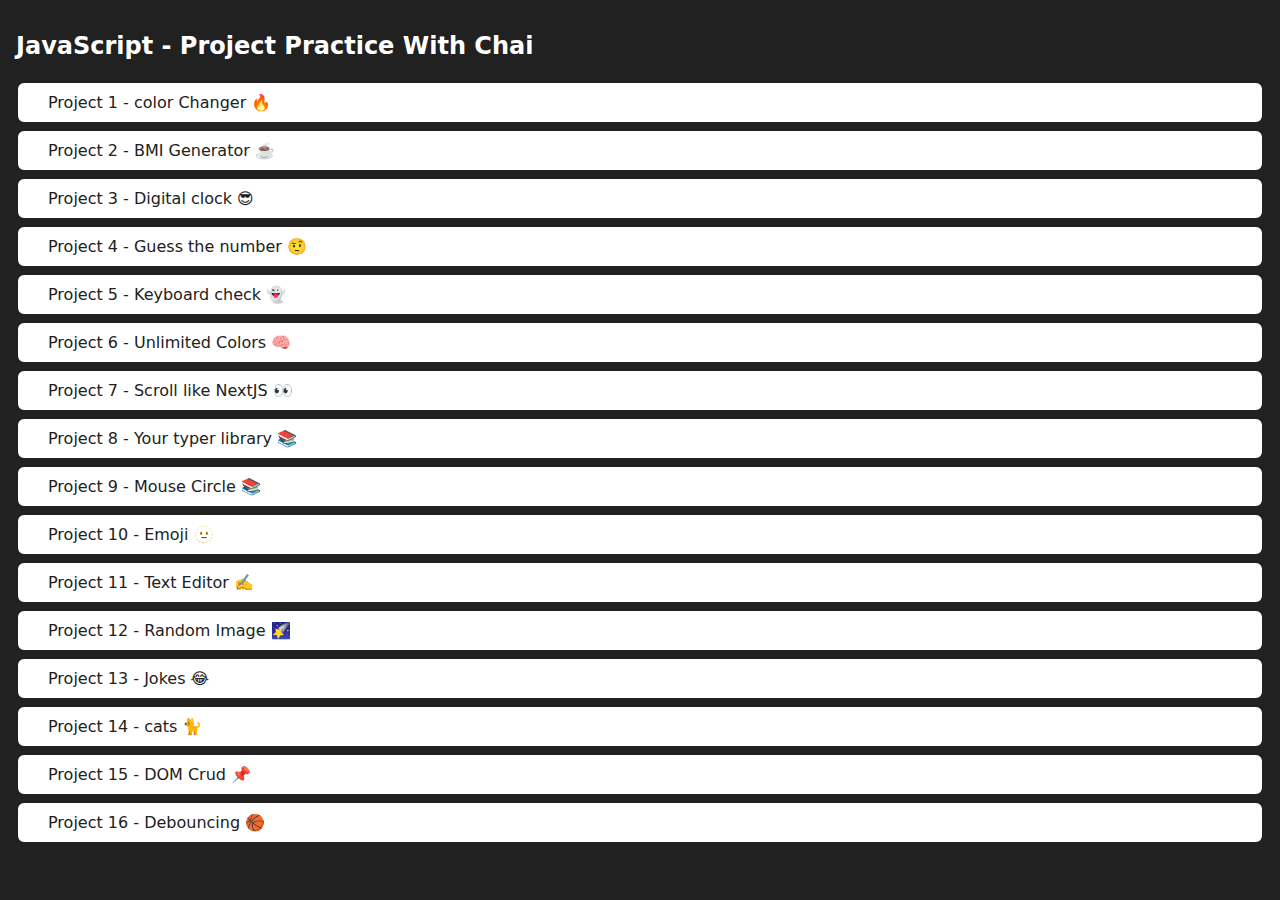
<file: index.html>
<!DOCTYPE html>
<html lang="en">
  <head>
    <title>Home</title>
    <meta charset="UTF-8" />
    <meta name="viewport" content="width=device-width" />

    <link rel="stylesheet" href="styles.css" />
    <script type="module" src="script.js"></script>
  </head>
  <body style="background-color: #212121; color: #fff">
    <main>
      <h1>JavaScript - Project Practice With Chai</h1>
      <div class="projects">
        <a class="project-link" style="" href="./1-colorChanger/index.html"
          >Project 1 - color Changer 🔥</a
        >
        <a class="project-link" href="./2-BMICalculator/index.html"
          >Project 2 - BMI Generator ☕️</a
        >
        <a class="project-link" href="./3-DigitalClock/index.html"
          >Project 3 - Digital clock 😎</a
        >
        <a class="project-link" href="./4-GuessTheNumber/index.html"
          >Project 4 - Guess the number 🤨</a
        >
        <a class="project-link" href="./5-keyboard/index.html"
          >Project 5 - Keyboard check 👻</a
        >
        <a class="project-link" href="./6-unlimitedColors/index.html"
          >Project 6 - Unlimited Colors 🧠
        </a>
        <a class="project-link" href="./7-scroll/index.html"
          >Project 7 - Scroll like NextJS 👀</a
        >
        <a class="project-link" href="./8-typer/index.html"
          >Project 8 - Your typer library 📚
        </a>
        <a class="project-link" href="./9-mouseCircle/index.html"
          >Project 9 - Mouse Circle 📚
        </a>
        <a class="project-link" href="./10-emoji/index.html"
          >Project 10 - Emoji 🫥
        </a>
        <a class="project-link" href="./11-textEditor/index.html"
          >Project 11 - Text Editor ✍️
        </a>
        <a class="project-link" href="./12-randomImage/index.html"
          >Project 12 - Random Image 🌠
        </a>
        <a class="project-link" href="./13-jokes/index.html"
          >Project 13 - Jokes 😂
        </a>
        <a class="project-link" href="./14-cats/index.html"
          >Project 14 - cats 🐈
        </a>
        <a class="project-link" href="./15-crudDom/index.html"
          >Project 15 - DOM Crud 📌
        </a>
        <a class="project-link" href="./16-debounce/index.html"
          >Project 16 - Debouncing 🏀
        </a>
      </div>
    </main>
  </body>
</html>
</file>
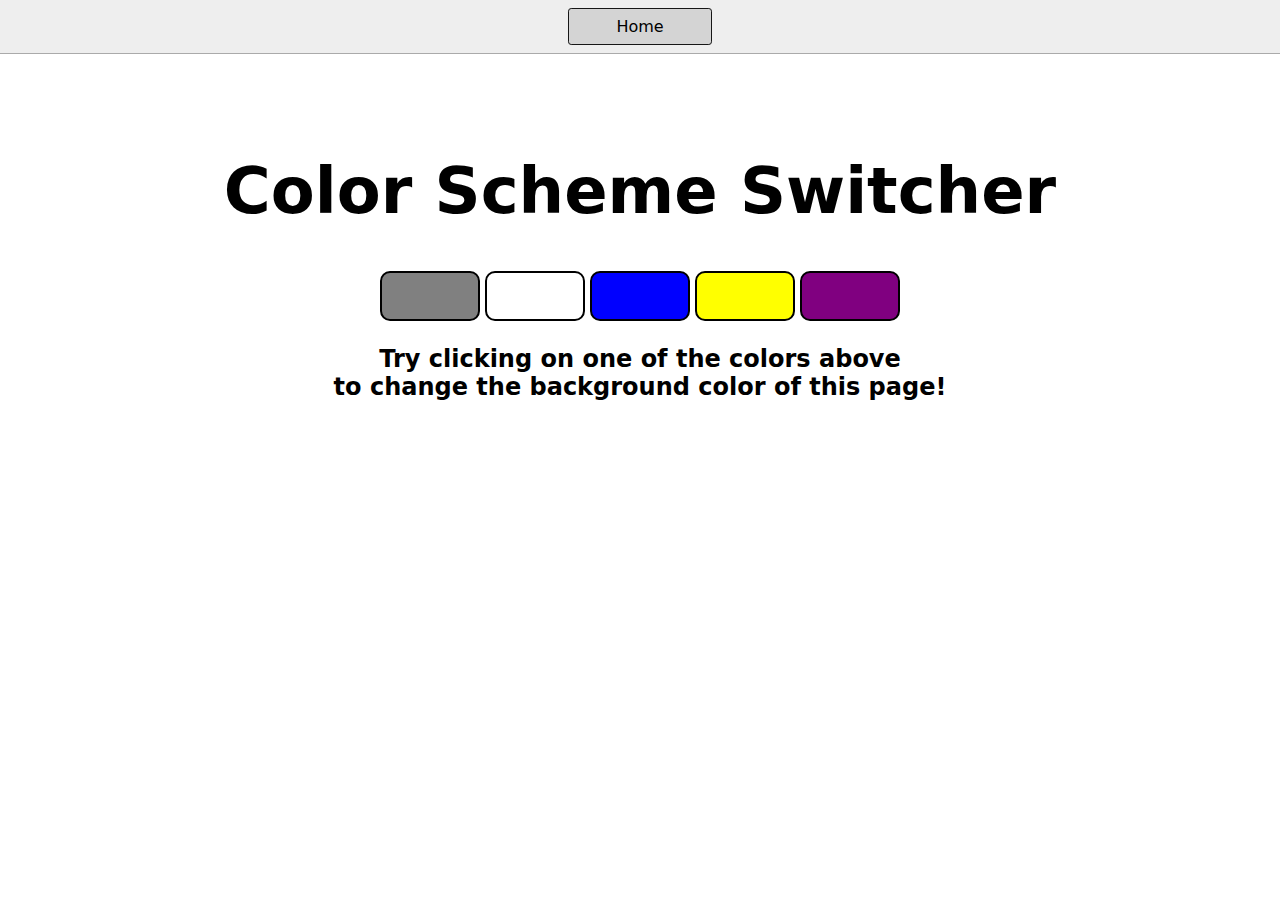
<file: 1-colorChanger/index.html>
<!DOCTYPE html>
<html lang="en">
  <head>
    <meta charset="UTF-8" />
    <meta name="viewport" content="width=device-width, initial-scale=1.0" />
    <meta http-equiv="X-UA-Compatible" content="ie=edge" />
    <link rel="stylesheet" href="style.css" />
    <link rel="stylesheet" href="../styles.css" />
    <title>Background Color Switcher</title>
  </head>
  <body>
    <nav>
      <a href="../index.html" aria-current="page">Home</a>
     
    </nav>
    <div class="canvas">
     
      <h1>Color Scheme Switcher</h1>
      <span class="button" id="grey"></span>
      <span class="button" id="white"></span>
      <span class="button" id="blue"></span>
      <span class="button" id="yellow"></span>
      <span class="button" id="purple"></span>
      <h2>
        Try clicking on one of the colors above
        <span>to change the background color of this page!</span>
      </h2>
    </div>
    <script src="script.js"></script>
  </body>
</html>
</file>
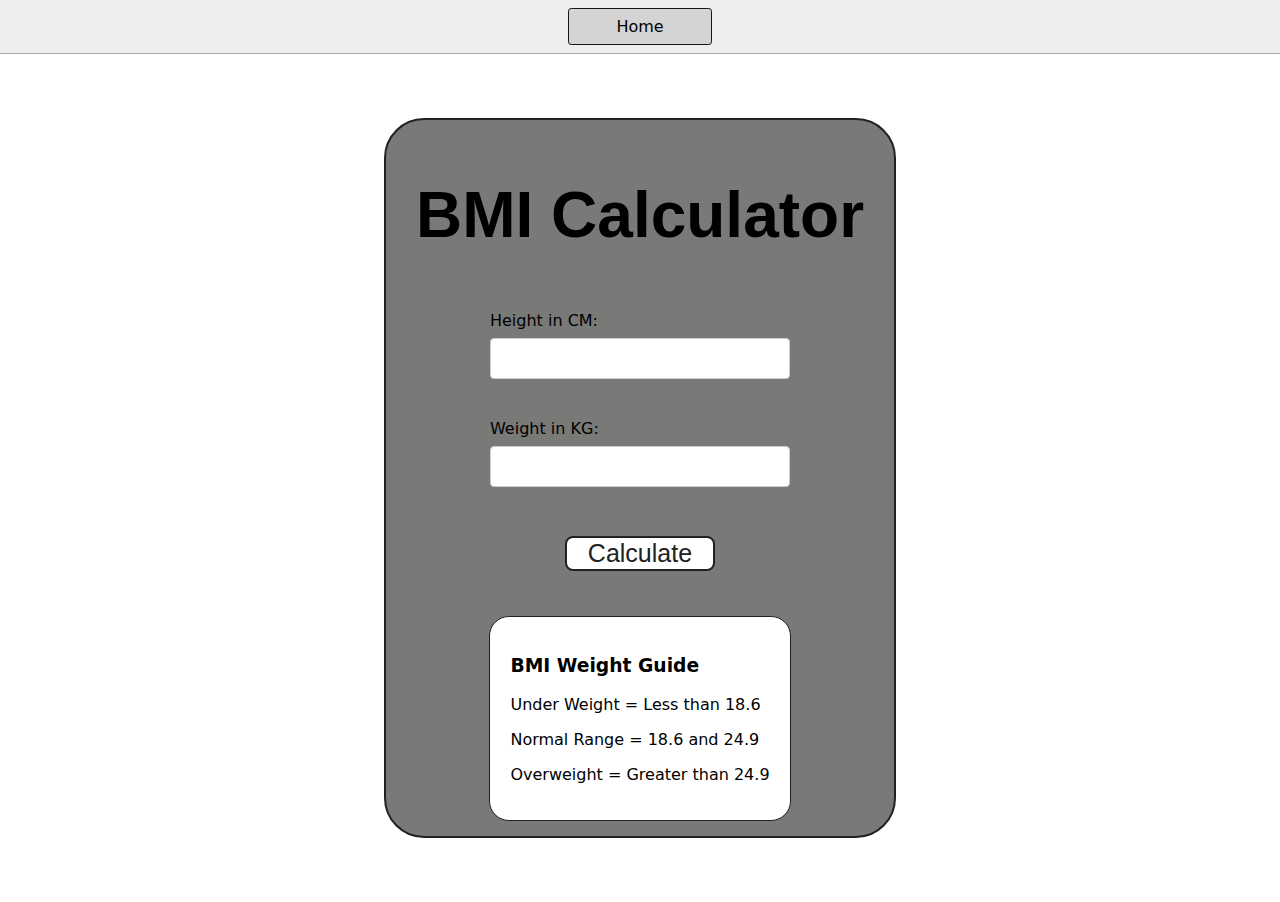
<file: 2-BMICalculator/index.html>
<!DOCTYPE html>
<html lang="en">
  <head>
    <meta charset="UTF-8" />
    <meta name="viewport" content="width=device-width, initial-scale=1.0" />
    <meta http-equiv="X-UA-Compatible" content="ie=edge" />
    <link rel="stylesheet" href="style.css" />
    <link rel="stylesheet" href="../styles.css" />
    <title>BMI Calculator</title>
  </head>
  <body>
    <nav>
      <a href="../index.html" aria-current="page">Home</a>
    </nav>
    <div class="container">
      <h1>BMI Calculator</h1>
      <form>
        <p><label>Height in CM: </label><br><input type="text" id="height" /></p>
        <p><label>Weight in KG: </label><br><input type="text" id="weight" /></p>
        <button>Calculate</button>
        <div id="results"></div>
        <div id="weight-guide">
          <h3>BMI Weight Guide</h3>
          <p>Under Weight = Less than 18.6</p>
          <p>Normal Range = 18.6 and 24.9</p>
          <p>Overweight = Greater than 24.9</p>
        </div>
      </form>
    </div>
  </body>
  <script src="script.js"></script>
</html>
</file>
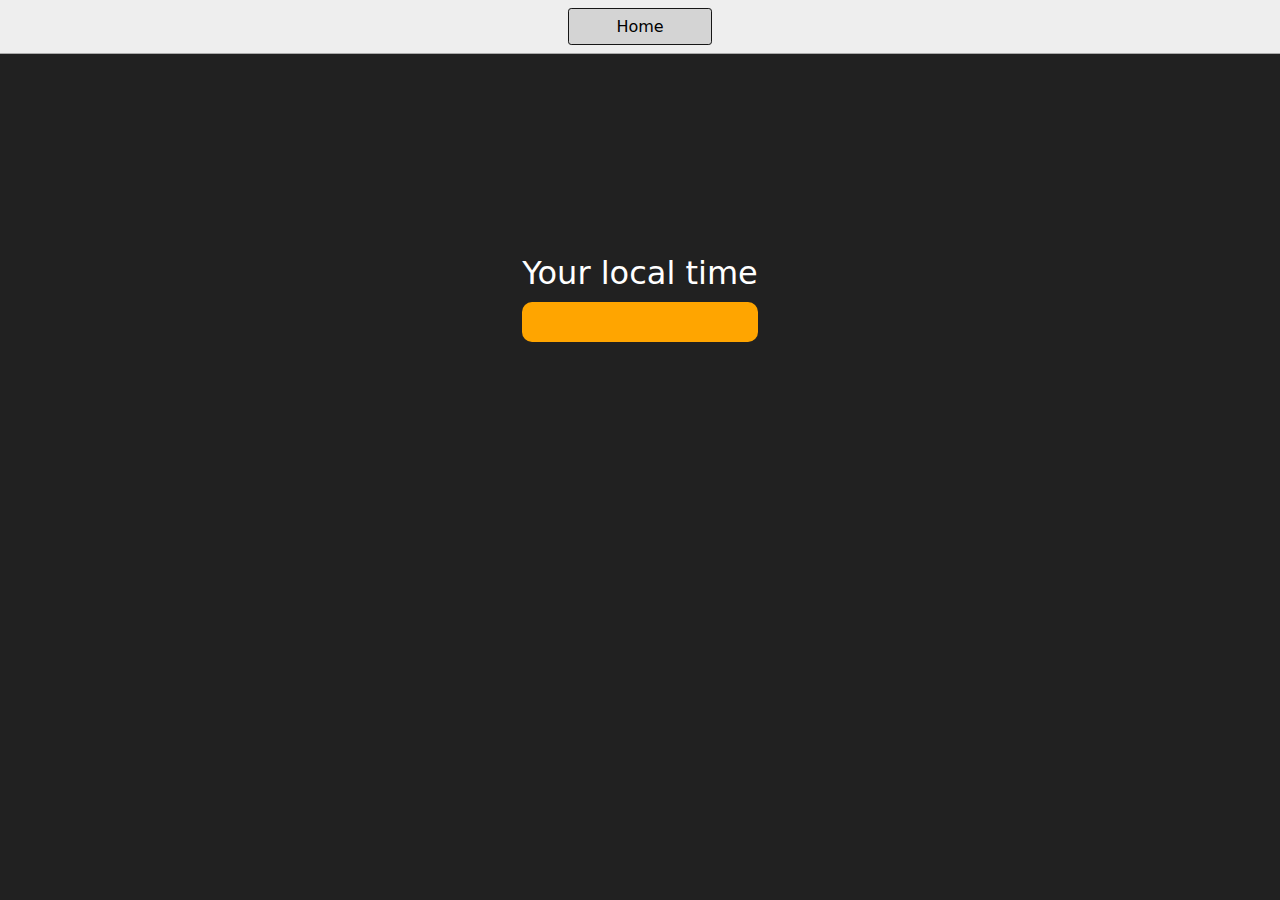
<file: 3-DigitalClock/index.html>
<!DOCTYPE html>
<html lang="en">
  <head>
    <meta charset="UTF-8" />
    <meta name="viewport" content="width=device-width, initial-scale=1.0" />
    <meta http-equiv="X-UA-Compatible" content="ie=edge" />
    <link rel="stylesheet" type="text/css" href="../styles.css" />
    <title>Your Local Time</title>
    <style>
      body {
        background-color: #212121;
        color: #fff;
        height: 100vh;
      }
      .center {
        display: flex;
        justify-content: center;
        align-items: center;
        flex-direction: column;
      }
      #clock {
        font-size: 40px;
        background-color: orange;
        padding: 20px 50px;
        margin-top: 10px;
        border-radius: 10px;
      }
      .con{
        margin: 200px;
      }
      #banner{
        font-size: xx-large;
        text-align: center ;
      }
    </style>
  </head>
  <body>
    <nav>
      <a href="/" aria-current="page">Home</a>
    </nav>
    <div class="center">
      <div class="con">
      <div id="banner"><span>Your local time</span></div>
      <div id="clock"></div>
    </div>
    </div>
    <script src="script.js"></script>
  </body>
</html>
</file>
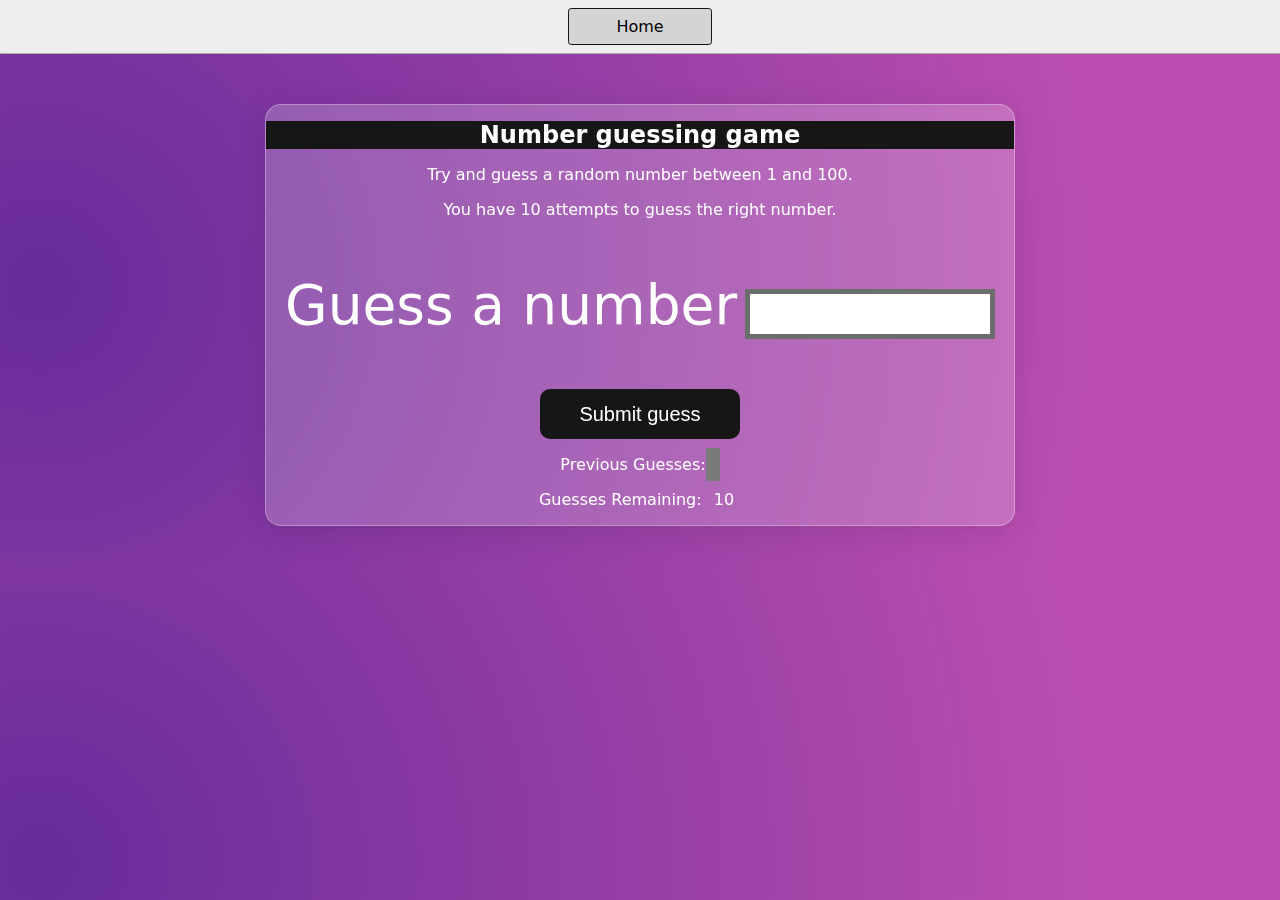
<file: 4-GuessTheNumber/index.html>
<!DOCTYPE html>
<html lang="en">
<head>
    <meta charset="UTF-8">
    <meta name="viewport" content="width=device-width, initial-scale=1.0">
    <meta http-equiv="X-UA-Compatible" content="ie=edge">
    <title>Number Guessing Game</title>
    <link rel="stylesheet" href="style.css">
    <link rel="stylesheet" href="../styles.css">
</head>
<body >
  <nav>
    <a href="/" aria-current="page">Home</a>
  </nav>
  <div class="container">
    <div id="wrapper">
      <h1>Number guessing game</h1>
    <p>Try and guess a random number between 1 and 100.</p>
    <p>You have 10 attempts to guess the right number.</p>
    <br>
        <form class="form">
            <label for="guessField" id="guess">Guess a number</label>
            <input type="text" id="guessField" class="guessField">
            <input type="submit" id="subt" value="Submit guess" class="guessSubmit">
        </form>

        <div class="resultParas">
            <p >Previous Guesses: <span class="guesses"></span></p>
            <p >Guesses Remaining: <span class="lastResult">10</span></p>
            <p class="lowOrHi"></p>
        </div>
    </div>

  </div>
    <script src="script.js"></script>
</body>
</html>
</file>
<file: styles.css>
* {
    box-sizing: border-box;
  }
  
  body {
    margin: 0;
    font-family: system-ui, sans-serif;
    color: black;
    background-color: white;
  }
  
  nav {
    display: flex;
    flex-wrap: wrap;
    align-items: center;
    justify-content: center;
    padding: 0.5rem;
    gap: 0.5rem;
    border-bottom: solid 1px #aaa;
    background-color: #eee;
  }
  
  nav a {
    display: inline-block;
    min-width: 9rem;
    padding: 0.5rem;
    border-radius: 0.2rem;
    border: solid 1px rgb(22, 22, 22);
    text-align: center;
    text-decoration: none;
    color: #1b1b1b;
  }
  
  nav a[aria-current='page'] {
    color: #000;
    background-color: #d4d4d4;
  }
  
  main {
    padding: 1rem;
  }
  
  h1 {
    font-weight: bold;
    font-size: 1.5rem;
  }
  
  .projects {
    display: flex;
    flex-direction: column;
  }
  
  .project-link {
    background-color: #fff;
    padding: 10px 30px;
    border-radius: 8px;
    color: #212121;
    text-decoration: none;
    border: 2px solid #212121;
    margin-top: 5px;
  }
</file>
<file: 1-colorChanger/style.css>
html {
    margin: 0;
  }
  
  span {
    display: block;
  }
  .canvas {
    margin: 100px auto 100px;
    width: 80%;
    text-align: center;
  }
  .canvas h1{
    font-size: 4rem;
    font-weight: bold;
    background-color: #fff;
    border-radius: 20px;
  }
  .button {
    border-radius: 10px;
    width: 100px;
    height: 50px;
    border: solid black 2px;
    display: inline-block;
  }
  .button:hover {
    border: solid rgb(90, 90, 90) 2px;
  }
  
  #grey {
    background: grey;
  }
  
  #white {
    background: white;
  }
  #blue {
    background: blue;
  }
  #yellow {
    background: yellow;
  }
  #purple{
    background: purple;
  }
</file>
<file: 2-BMICalculator/style.css>
.container {
    margin:4rem auto;
    border-radius: 40px;
    border:2px solid #212121;
    width: 40%;
    height: 80vh;
    background-color: #797978;
    display: flex;
    flex-direction: column;
    align-items: center;
    justify-content: center;

  }
.container h1{
  font-size: 4rem;
  font-weight: bold;
  font-family: 'Gill Sans', 'Gill Sans MT', Calibri, 'Trebuchet MS', sans-serif;
}
  
  #weight-guide {
    margin-top: 25px;
    background-color: #fff;
    padding: 20px;
    border: 1px solid #212121;
    border-radius: 20px;
  }
  
  #results {
    font-size: 35px;
    margin-top: 20px;
    color: rgb(241, 241, 241);
  }
  
  button {
    width: 150px;
    margin-top: 25px;
    background-color: #fff;
    border-radius: 8px;
    color: #212121;
    text-decoration: none;
    border: 2px solid #212121;
    text-align: center;
    font-size: 25px;
  }
  form{
    display: flex;
    align-items: center;
    flex-direction: column;
  }
  input[type=text], select {
    width: 300px;
    padding: 12px 20px;
    margin: 8px 0;
    display: inline-block;
    border: 1px solid #ccc;
    border-radius: 4px;
    box-sizing: border-box;
  }
</file>
<file: 4-GuessTheNumber/style.css>
html {
    font-family: sans-serif;
  }
  
  body {
    background-image: radial-gradient( circle farthest-corner at 3.2% 49.6%,  rgba(80,12,139,0.87) 0%, rgba(161,10,144,0.72) 83.6% );;

  } 
  .container{
    width: 100%;
    max-width: 750px;
    min-width: 480px;
    margin: 50px auto;
    
    background: rgba(255, 255, 255, 0.2);
    border-radius: 16px;
    box-shadow: 0 4px 30px rgba(0, 0, 0, 0.1);
    backdrop-filter: blur(5px);
    -webkit-backdrop-filter: blur(5px);
    border: 1px solid rgba(255, 255, 255, 0.3);

  }
  .lastResult {
    color: white;
    padding: 7px;
  }
  
  .guesses {
    color: white;
    padding: 7px;
  }
  
  button {
    background-color: #141414;
    color: #fff;
    width: 250px;
    height: 50px;
    border-radius: 25px;
    font-size: 30px;
    border-style: none;
    margin-top: 30px;
    /* margin-left: 50px; */
  }
  
  #subt {
    background-color: #161616;
    color: #ffffff;
    width: 200px;
    height: 50px;
    border-radius: 10px;
    font-size: 20px;
    border-style: none;
    margin-top: 50px;
    /* margin-left: 75px; */
  }
  
  #guessField {
    color: #000;
    width: 250px;
    height: 50px;
    font-size: 30px;
    border-style: none;
    margin-top: 25px;
  
    /* margin-left: 50px; */
    border: 5px solid #6c6d6d;
    text-align: center;
  }
  
  #guess {
    font-size: 55px;
    /* margin-left: 90px; */
    margin-top: 120px;
    color: #fff;
  }
  
  .guesses {
    background-color: #7a7a7a;
  }
  
  #wrapper {
    box-sizing: border-box;
    text-align: center;
    color: #fff;
    font-size: 25px;
  }
  
  h1 {
    background-color: #161616;
  
    color: #fff;
    text-align: center;
  }
  
  p {
    font-size: 16px;
    text-align: center;
  }
</file>
